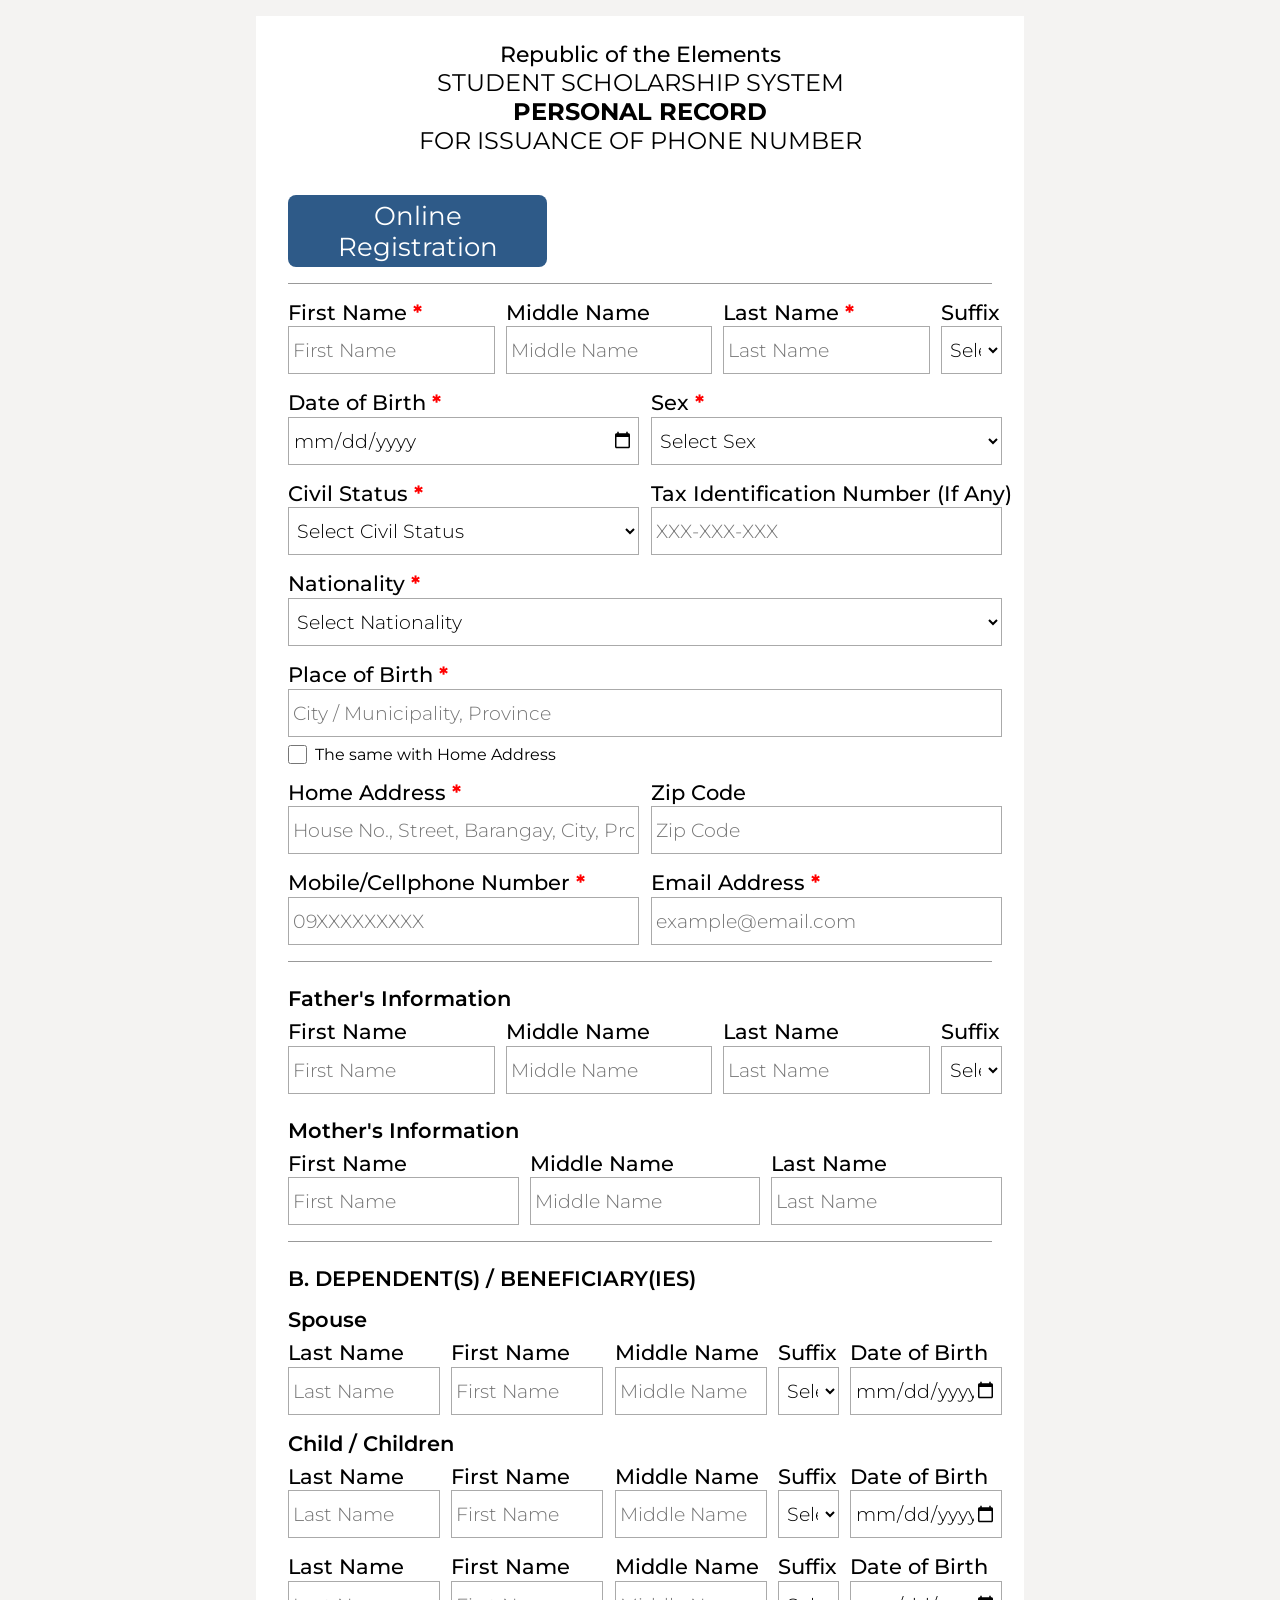
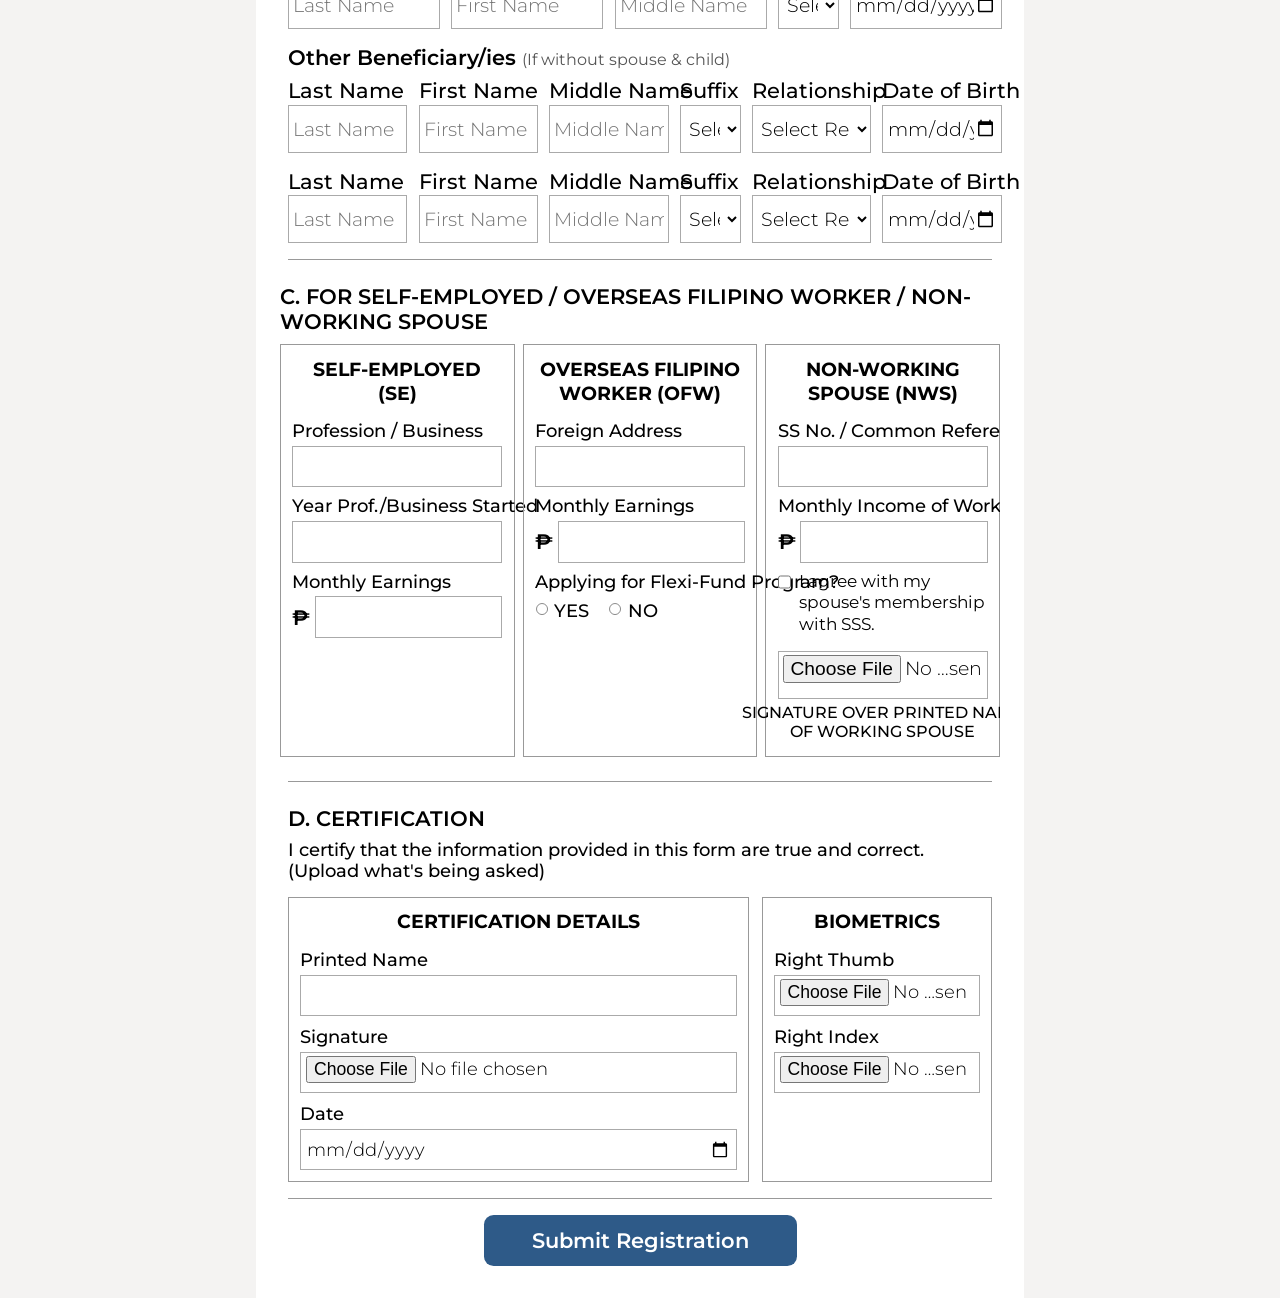
<file: index.html>
<!DOCTYPE html>
<html lang="en">
<head>
<meta charset="UTF-8">
<meta name="viewport" content="width=device-width, initial-scale=1.0">
<title>Online Registration</title>

<link rel="preconnect" href="https://fonts.googleapis.com">
<link rel="preconnect" href="https://fonts.gstatic.com" crossorigin>
<link href="https://fonts.googleapis.com/css2?family=Montserrat:wght@100..900&display=swap" rel="stylesheet">

<link rel="stylesheet" href="styling/style.css">
</head>

<body>
<div id="wrapper">
    <div id="container">

        <!-- Title -->
        <div id="title-wrapper">
            <div id="title">
                <p>Republic of the Elements</p>
                <h6 class="header-six">STUDENT SCHOLARSHIP SYSTEM</h6>
                <h6 id="perso">PERSONAL RECORD</h6>
                <h6 class="header-six">FOR ISSUANCE OF PHONE NUMBER</h6>
            </div>
        </div>

        <p class="OnlineRegistration">Online Registration</p>
        <hr>

        <form id="registrationForm" method="POST">

        <!-- Name Row -->
        <div class="Account-Details">
            <div class="field">
                <label for="firstname">First Name <span class="required">*</span></label>
                <input type="text" id="firstname" name="firstname" placeholder="First Name" required>
                <span class="error-message" id="firstname-error"></span>
            </div>

            <div class="field">
                <label for="middlename">Middle Name</label>
                <input type="text" id="middlename" name="middlename" placeholder="Middle Name">
            </div>

            <div class="field">
                <label for="lastname">Last Name <span class="required">*</span></label>
                <input type="text" id="lastname" name="lastname" placeholder="Last Name" required>
                <span class="error-message" id="lastname-error"></span>
            </div>

            <div class="field field-suffix">
                <label for="suffix">Suffix</label>
                <select id="suffix" name="suffix">
                    <option value="">Select Suffix</option>
                    <option value="Jr">Jr.</option>
                    <option value="Sr">Sr.</option>
                    <option value="I">I</option>
                    <option value="II">II</option>
                    <option value="III">III</option>
                </select>
            </div>
        </div>

        <!-- DOB + Sex -->
        <div class="Account-Details">
            <div class="field">
                <label for="dob">Date of Birth <span class="required">*</span></label>
                <input type="date" id="dob" name="dob" required>
                <span class="error-message" id="dob-error"></span>
            </div>

            <div class="field">
                <label for="sex">Sex <span class="required">*</span></label>
                <select id="sex" name="sex" required>
                    <option value="">Select Sex</option>
                    <option value="male">Male</option>
                    <option value="female">Female</option>
                </select>
                <span class="error-message" id="sex-error"></span>
            </div>
        </div>

        <!-- Civil Status + TIN -->
        <div class="Account-Details">
            <div class="field">
                <label for="civil_status">Civil Status <span class="required">*</span></label>
                <select id="civil_status" name="civil_status" required>
                    <option value="">Select Civil Status</option>
                    <option value="Single">Single</option>
                    <option value="Married">Married</option>
                    <option value="Widowed">Widowed</option>
                    <option value="Legally Separated">Legally Separated</option>
                </select>
                <span class="error-message" id="civil_status-error"></span>
            </div>

            <div class="field">
                <label for="tin">Tax Identification Number (If Any)</label>
                <input type="text" id="tin" name="tin" placeholder="XXX-XXX-XXX">
            </div>
        </div>

        <!-- Nationality -->
        <div class="Account-Details">
            <div class="field">
                <label for="nationality">Nationality <span class="required">*</span></label>
                <select id="nationality" name="nationality" required>
                    <option value="">Select Nationality</option>
                    <option value="Filipino">Filipino</option>
                    <option value="Other">Other</option>
                </select>
                <span class="error-message" id="nationality-error"></span>
            </div>
        </div>

        <!-- Place of Birth -->
        <div class="Account-Details">
            <div class="field">
                <label for="place_of_birth">Place of Birth <span class="required">*</span></label>
                <input type="text" id="place_of_birth" name="place_of_birth" placeholder="City / Municipality, Province" required>
                <span class="error-message" id="place_of_birth-error"></span>
                <div class="same-address">
                    <input type="checkbox" id="same_address" name="same_address">
                    <label for="same_address">The same with Home Address</label>
                </div>
            </div>
        </div>

        <!-- Home Address + Zip Code -->
        <div class="Account-Details" id="home-address-row">
            <div class="field">
                <label for="home_address">Home Address <span class="required">*</span></label>
                <input type="text" id="home_address" name="home_address" placeholder="House No., Street, Barangay, City, Province" required>
                <span class="error-message" id="home_address-error"></span>
            </div>

            <div class="field">
                <label for="zipcode">Zip Code</label>
                <input type="text" id="zipcode" name="zipcode" placeholder="Zip Code">
            </div>
        </div>

        <!-- Phone + Email -->
        <div class="Account-Details">
            <div class="field">
                <label for="phone">Mobile/Cellphone Number <span class="required">*</span></label>
                <input type="text" id="phone" name="phone" placeholder="09XXXXXXXXX" maxlength="11" required>
                <span class="error-message" id="phone-error"></span>
            </div>

            <div class="field">
                <label for="email">Email Address <span class="required">*</span></label>
                <input type="email" id="email" name="email" placeholder="example@email.com" required>
                <span class="error-message" id="email-error"></span>
            </div>
        </div>

        <hr>

        <!-- Father's Info -->
        <p class="parent-info">Father's Information</p>
        <div class="Account-Details">
            <div class="field">
                <label for="father_firstname">First Name</label>
                <input type="text" id="father_firstname" name="father_firstname" placeholder="First Name">
            </div>

            <div class="field">
                <label for="father_middlename">Middle Name</label>
                <input type="text" id="father_middlename" name="father_middlename" placeholder="Middle Name">
            </div>

            <div class="field">
                <label for="father_lastname">Last Name</label>
                <input type="text" id="father_lastname" name="father_lastname" placeholder="Last Name">
            </div>

            <div class="field field-suffix">
                <label for="father_suffix">Suffix</label>
                <select id="father_suffix" name="father_suffix">
                    <option value="">Select Suffix</option>
                    <option value="Jr">Jr.</option>
                    <option value="Sr">Sr.</option>
                    <option value="I">I</option>
                    <option value="II">II</option>
                    <option value="III">III</option>
                </select>
            </div>
        </div>

        <!-- Mother's Info -->
        <p class="parent-info">Mother's Information</p>
        <div class="Account-Details">
            <div class="field">
                <label for="mother_firstname" >First Name</label>
                <input type="text" id="mother_firstname" name="mother_firstname" placeholder="First Name">
            </div>

            <div class="field">
                <label for="mother_middlename">Middle Name</label>
                <input type="text" id="mother_middlename" name="mother_middlename" placeholder="Middle Name">
            </div>

            <div class="field">
                <label for="mother_lastname">Last Name</label>
                <input type="text" id="mother_lastname" name="mother_lastname" placeholder="Last Name">
            </div>
        </div>

        <hr>

        <p class="section-title">B. DEPENDENT(S) / BENEFICIARY(IES)</p>

        <!-- Spouse -->
        <p class="sub-section">Spouse</p>
        <div class="Account-Details">
            <div class="field">
                <label>Last Name</label>
                <input type="text" name="spouse_lastname" placeholder="Last Name">
            </div>
            <div class="field">
                <label>First Name</label>
                <input type="text" name="spouse_firstname" placeholder="First Name">
            </div>
            <div class="field">
                <label>Middle Name</label>
                <input type="text" name="spouse_middlename" placeholder="Middle Name">
            </div>
            <div class="field field-suffix">
                <label>Suffix</label>
                <select name="spouse_suffix">
                    <option value="">Select Suffix</option>
                    <option value="Jr">Jr.</option>
                    <option value="Sr">Sr.</option>
                    <option value="I">I</option>
                    <option value="II">II</option>
                    <option value="III">III</option>
                </select>

            </div>
            <div class="field">
                <label>Date of Birth</label>
                <input type="date" id="spouse_dob" name="spouse_dob" placeholder="MM/DD/YYYY">
                <span class="error-message" id="spouse_dob-error"></span>
            </div>
        </div>

        <!-- Children -->
        <p class="sub-section">Child / Children</p>

        <!-- Child 1 -->
        <div class="Account-Details">
            <div class="field">
                <label>Last Name</label>
                <input type="text" name="child1_lastname" placeholder="Last Name">
            </div>
            <div class="field">
                <label>First Name</label>
                <input type="text" name="child1_firstname" placeholder="First Name">
            </div>
            <div class="field">
                <label>Middle Name</label>
                <input type="text" name="child1_middlename" placeholder="Middle Name">
            </div>
            <div class="field field-suffix">
                <label>Suffix</label>
                <select name="child1_suffix">
                    <option value="">Select Suffix</option>
                    <option value="Jr">Jr.</option>
                    <option value="Sr">Sr.</option>
                    <option value="I">I</option>
                    <option value="II">II</option>
                    <option value="III">III</option>
                </select>

            </div>
            <div class="field">
                <label>Date of Birth</label>
                <input type="date" id="child1_dob" name="child1_dob" placeholder="MM/DD/YYYY">
                <span class="error-message" id="child1_dob-error"></span>
            </div>
        </div>

        <!-- Child 2 -->
        <div class="Account-Details">
            <div class="field">
                <label>Last Name</label>
                <input type="text" name="child2_lastname" placeholder="Last Name">
            </div>
            <div class="field">
                <label>First Name</label>
                <input type="text" name="child2_firstname" placeholder="First Name">
            </div>
            <div class="field">
                <label>Middle Name</label>
                <input type="text" name="child2_middlename" placeholder="Middle Name">
            </div>
            <div class="field field-suffix">
                <label>Suffix</label>
                <select name="child2_suffix">
                    <option value="">Select Suffix</option>
                    <option value="Jr">Jr.</option>
                    <option value="Sr">Sr.</option>
                    <option value="I">I</option>
                    <option value="II">II</option>
                    <option value="III">III</option>
                </select>

            </div>
            <div class="field">
                <label>Date of Birth</label>
                <input type="date" id="child2_dob" name="child2_dob" placeholder="MM/DD/YYYY">
                <span class="error-message" id="child2_dob-error"></span>
            </div>
        </div>

        <!-- Other Beneficiaries -->
        <p class="sub-section">
            Other Beneficiary/ies <span class="note">(If without spouse & child)</span>
        </p>

        <div class="Account-Details">
            <div class="field">
                <label>Last Name</label>
                <input type="text" name="other_benef1_lastname" placeholder="Last Name">
            </div>
            <div class="field">
                <label>First Name</label>
                <input type="text" name="other_benef1_firstname" placeholder="First Name">
            </div>
            <div class="field">
                <label>Middle Name</label>
                <input type="text" name="other_benef1_middlename" placeholder="Middle Name">
            </div>
            <div class="field field-suffix">
                <label>Suffix</label>
                <select name="other_benef1_suffix">
                <option value="">Select Suffix</option>
                <option value="Jr">Jr.</option>
                <option value="Sr">Sr.</option>
                <option value="I">I</option>
                <option value="II">II</option>
                <option value="III">III</option>
            </select>

            </div>
        
                
                <div class="field">
                <label>Relationship</label>
            <select name="other_benef1_relationship">
                <option value="">Select Relationship</option>
                <option value="Sibling">Sibling</option>
                <option value="Grandparent">Grandparent</option>
                <option value="Relative">Relative</option>
                <option value="Guardian">Guardian</option>
                <option value="Other">Other</option>
            </select>
 
            </div>
            <div class="field">
                <label>Date of Birth</label>
                <input type="date" id="other_benef1_dob" name="other_benef1_dob" placeholder="MM/DD/YYYY">
                <span class="error-message" id="other_benef1_dob-error"></span>
            </div>
        </div>
        <div class="Account-Details">
            <div class="field">
                <label>Last Name</label>
                <input type="text" name="other_benef2_lastname" placeholder="Last Name">
            </div>
            <div class="field">
                <label>First Name</label>
                <input type="text" name="other_benef2_firstname" placeholder="First Name">
            </div>
            <div class="field">
                <label>Middle Name</label>
                <input type="text" name="other_benef2_middlename" placeholder="Middle Name">
            </div>
            <div class="field field-suffix">
                <label>Suffix</label>
                <select name="other_benef2_suffix">
                    <option value="">Select Suffix</option>
                    <option value="Jr">Jr.</option>
                    <option value="Sr">Sr.</option>
                    <option value="I">I</option>
                    <option value="II">II</option>
                    <option value="III">III</option>
                </select>

            </div>
            <div class="field">
                <label>Relationship</label>
                <select name="other_benef2_relationship">
                    <option value="">Select Relationship</option>
                    <option value="Parent">Parent</option>
                    <option value="Sibling">Sibling</option>
                    <option value="Grandparent">Grandparent</option>
                    <option value="Relative">Relative</option>
                    <option value="Guardian">Guardian</option>
                    <option value="Other">Other</option>
                </select>
            </div>
            <div class="field">
                <label>Date of Birth</label>
                <input type="date" id="other_benef2_dob" name="other_benef2_dob" placeholder="MM/DD/YYYY">
                <span class="error-message" id="other_benef2_dob-error"></span>
            </div>
        </div>


        <hr>

        <!-- SECTION C -->
<div class="section-c-wrapper">

    <div class="section-c-header">
        C. FOR SELF-EMPLOYED / OVERSEAS FILIPINO WORKER / NON-WORKING SPOUSE
    </div>

    <div class="section-c-grid">

        <!-- SELF-EMPLOYED -->
        <div class="section-c-box">
            <div class="section-c-box-title">
                SELF-EMPLOYED (SE)
            </div>

            <div class="section-c-line">
                <label for="se_profession">Profession / Business</label>
                <input type="text" id="se_profession" name="se_profession">
            </div>

            <div class="section-c-line">
                <label for="se_year_started">Year Prof./Business Started</label>
                <input type="number" id="se_year_started" name="se_year_started">
            </div>

            <div class="section-c-line">
                <label>Monthly Earnings</label>
                <div class="section-c-peso">
                    <span>₱</span>
                    <input type="number" name="se_monthly_earnings">
                </div>
            </div>
        </div>

        <!-- OFW -->
        <div class="section-c-box">
            <div class="section-c-box-title">
                OVERSEAS FILIPINO WORKER (OFW)
            </div>

            <div class="section-c-line">
                <label for="ofw_address">Foreign Address</label>
                <input type="text" id="ofw_address" name="ofw_address">
            </div>

            <div class="section-c-line">
                <label>Monthly Earnings</label>
                <div class="section-c-peso">
                    <span>₱</span>
                    <input type="number" name="ofw_monthly_earnings">
                </div>
            </div>

            <div class="section-c-line">
                <label>Applying for Flexi-Fund Program?</label>
                <div class="section-c-checkbox">
                    <label>
                        <input type="radio" name="flexi_fund" value="yes"> YES
                    </label>
                    <label>
                        <input type="radio" name="flexi_fund" value="no"> NO
                    </label>
                </div>
            </div>
        </div>

        <!-- NON-WORKING SPOUSE -->
        <div class="section-c-box">
            <div class="section-c-box-title">
                NON-WORKING SPOUSE (NWS)
            </div>

            <div class="section-c-line">
                <label for="nws_sss">SS No. / Common Reference No.</label>
                <input type="text" id="nws_sss" name="nws_sss">
            </div>

            <div class="section-c-line">
                <label>Monthly Income of Working Spouse</label>
                <div class="section-c-peso">
                    <span>₱</span>
                    <input type="number" name="nws_spouse_monthly_income">
                </div>
            </div>

            <div class="section-c-agreement">
                <input type="checkbox" name="nws_agreement" style="width: 1rem; display: inline-block;"> I agree with my spouse's membership with SSS.
            </div>

            <div class="section-c-signature">
                <input type="file" name="nws_spouse_signature" accept=".jpg,.jpeg,.png,.pdf">
                <label>
                    SIGNATURE OVER PRINTED NAME<br>
                    OF WORKING SPOUSE
                </label>
            </div>
        </div>

    </div>

</div>
<hr>

<p class="section-title">D. CERTIFICATION</p>

<p class="cert-text">
    I certify that the information provided in this form are true and correct.<br>
    <span>(Upload what's being asked)</span>
</p>

<div class="cert-grid">

    <!-- LEFT BOX -->
    <div class="cert-box">
        <div class="cert-box-title">CERTIFICATION DETAILS</div>

        <div class="cert-line">
            <label>Printed Name</label>
            <input type="text" name="cert_printed_name">
        </div>

        <div class="cert-line">
            <label>Signature</label>
            <input type="file" name="cert_signature">
        </div>

        <div class="cert-line">
            <label>Date</label>
            <input type="date" name="cert_date">
        </div>
    </div>

    <!-- RIGHT BOX -->
    <div class="cert-box">
        <div class="cert-box-title">BIOMETRICS</div>

        <div class="cert-line">
            <label>Right Thumb</label>
            <input type="file" name="biometric_right_thumb">
        </div>

        <div class="cert-line">
            <label>Right Index</label>
            <input type="file" name="biometric_right_index">
        </div>
    </div>

</div>



    <hr>

                <div class="submit-wrapper">
            <button type="submit" class="submit-btn">
                Submit Registration
            </button>
        </div>

        </form>

    </div>
</div>

<script src="script.js"></script>
</body>
</html>
</file>
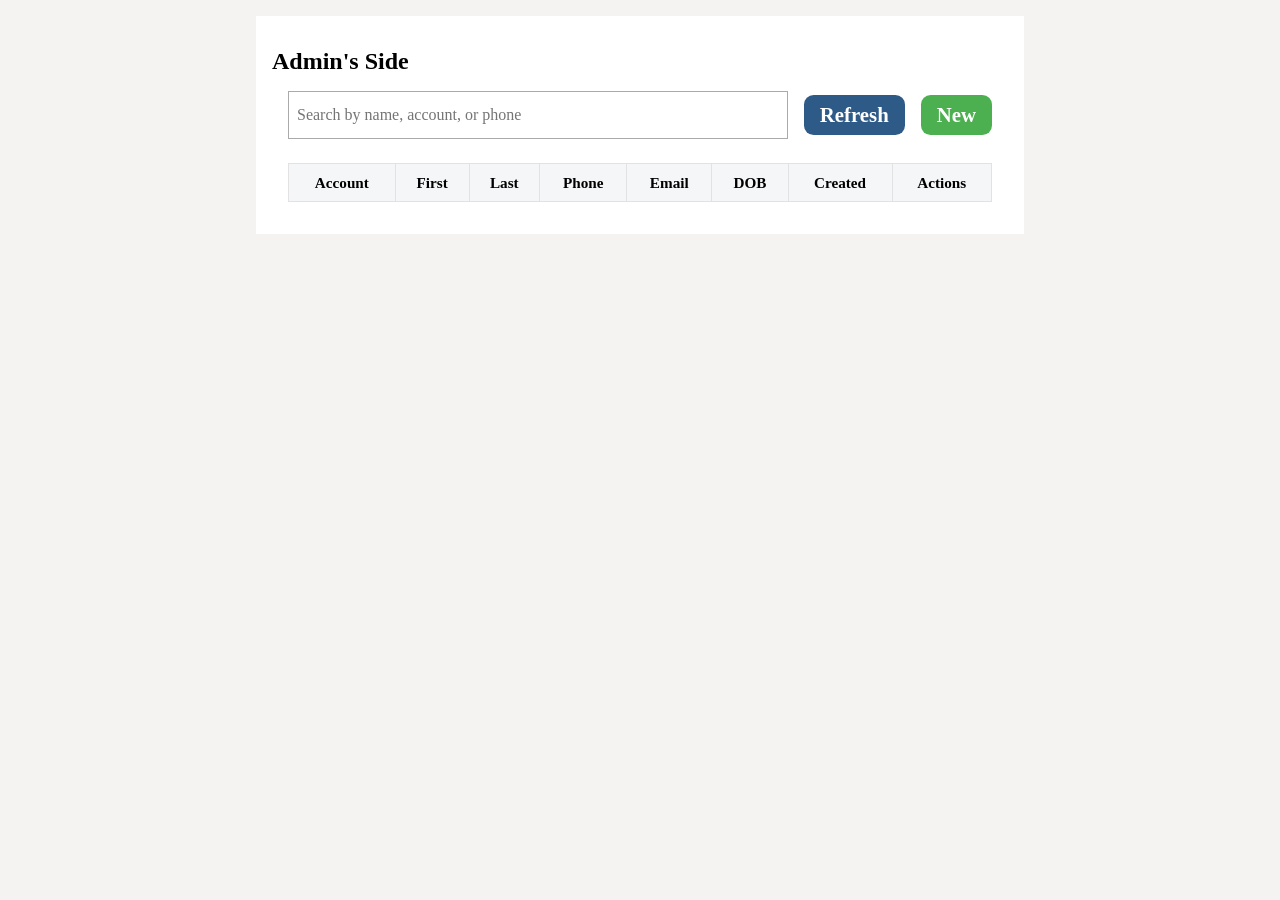
<file: pages/admin.html>
<!DOCTYPE html>
<html lang="en">
<head>
<meta charset="utf-8">
<meta name="viewport" content="width=device-width,initial-scale=1">
<title>Admin - Registrations</title>
<link rel="stylesheet" href="../styling/style.css">
</head>
<body>
<div id="wrapper">
    <div id="container">
        <h2 style="margin:1rem 0;">Admin's Side</h2>

        <div style="display:flex;gap:1rem;align-items:center;margin:0 1rem 1rem 1rem;">
            <input id="search" type="text" placeholder="Search by name, account, or phone" style="flex:1;padding:0.5rem;font-size:1rem;border:1px solid #aaa;" />
            <button id="btnRefresh" class="submit-btn" style="padding:0.5rem 1rem;">Refresh</button>
            <button id="btnNew" class="submit-btn" style="padding:0.5rem 1rem;background:#4CAF50;">New</button>
        </div>

        <div class="admin-container" style="margin:0 1rem 1rem 1rem;overflow:auto;">
            <table class="admin-table" id="recordsTable">
                <thead>
                    <tr>
                        <th>Account</th>
                        <th>First</th>
                        <th>Last</th>
                        <th>Phone</th>
                        <th>Email</th>
                        <th>DOB</th>
                        <th>Created</th>
                        <th>Actions</th>
                    </tr>
                </thead>
                <tbody>
                   
                </tbody>
            </table>
        </div>

        <div id="modal" class="modal" style="display:none;">
            <div class="modal-content">
                <h3 id="modalTitle">Edit Record</h3>
                <div id="modalBody"></div>
            </div>
        </div>

        <template id="adminFormTemplate">
            <form id="adminForm">
                <input type="hidden" name="account_number" id="account_number">
                <div class="form-grid">
                    <div class="field">
                        <label for="firstname">First Name</label>
                        <input id="firstname" name="firstname" required>
                    </div>

                    <div class="field">
                        <label for="middlename">Middle Name</label>
                        <input id="middlename" name="middlename">
                    </div>

                    <div class="field">
                        <label for="lastname">Last Name</label>
                        <input id="lastname" name="lastname" required>
                    </div>

                    <div class="field">
                        <label for="suffix">Suffix</label>
                        <input id="suffix" name="suffix">
                    </div>

                    <div class="field">
                        <label for="dob">Date of Birth</label>
                        <input id="dob" name="dob" type="date">
                    </div>

                    <div class="field">
                        <label for="sex">Sex</label>
                        <select id="sex" name="sex">
                            <option value="">Select Sex</option>
                            <option value="male">Male</option>
                            <option value="female">Female</option>
                        </select>
                    </div>

                    <div class="field">
                        <label for="civil_status">Civil Status</label>
                        <select id="civil_status" name="civil_status">
                            <option value="">Select</option>
                            <option>Single</option>
                            <option>Married</option>
                            <option>Widowed</option>
                            <option>Legally Separated</option>
                        </select>
                    </div>

                    <div class="field">
                        <label for="nationality">Nationality</label>
                        <select id="nationality" name="nationality">
                            <option value="">Select</option>
                            <option>Filipino</option>
                            <option>Other</option>
                        </select>
                    </div>

                    <div class="field">
                        <label for="pob">Place of Birth</label>
                        <input id="pob" name="pob">
                    </div>

                    <div class="field">
                        <label for="home_address">Home Address</label>
                        <input id="home_address" name="home_address">
                    </div>

                    <div class="field">
                        <label for="phone">Phone</label>
                        <input id="phone" name="phone" placeholder="09XXXXXXXXX" maxlength="11">
                    </div>

                    <div class="field">
                        <label for="email">Email</label>
                        <input id="email" name="email" type="email">
                    </div>

                    <div class="field">
                        <label for="created_at">Created At</label>
                        <input id="created_at" name="created_at" type="text" readonly>
                    </div>
                </div>

                <div id="relatedData" class="related-data" style="margin-top:1rem;background:#fafafa;padding:0.6rem;border:1px solid #eee;border-radius:0.4rem;">
                    <h4 style="margin:0 0 0.6rem 0;">Related Details</h4>

                    <div class="related-section" id="beneficiariesSection">
                        <h5>Beneficiaries</h5>
                        <div class="Account-Details">
                            <div class="field"><label>Spouse Last</label><input id="spouse_lastname" name="spouse_lastname"></div>
                            <div class="field"><label>Spouse First</label><input id="spouse_firstname" name="spouse_firstname"></div>
                            <div class="field"><label>Spouse Middle</label><input id="spouse_middlename" name="spouse_middlename"></div>
                        </div>

                        <div class="Account-Details">
                            <div class="field"><label>Child Last</label><input id="child1_lastname" name="child1_lastname"></div>
                            <div class="field"><label>Child First</label><input id="child1_firstname" name="child1_firstname"></div>
                            <div class="field"><label>Child Middle</label><input id="child1_middlename" name="child1_middlename"></div>
                            <div class="field"><label>Child DOB</label><input id="child1_dob" name="child1_dob" type="date"></div>
                        </div>

                        <div class="Account-Details">
                            <div class="field"><label>Other Last</label><input id="other_benef1_lastname" name="other_benef1_lastname"></div>
                            <div class="field"><label>Other First</label><input id="other_benef1_firstname" name="other_benef1_firstname"></div>
                            <div class="field"><label>Other Middle</label><input id="other_benef1_middlename" name="other_benef1_middlename"></div>
                            <div class="field"><label>Relationship</label><input id="other_benef1_relationship" name="other_benef1_relationship"></div>
                            <div class="field"><label>Other DOB</label><input id="other_benef1_dob" name="other_benef1_dob" type="date"></div>
                        </div>
                    </div>

                    <div class="related-section" id="overseasSection"></div>
                    <div class="related-section" id="certificationSection"></div>
                </div>

                <div style="display:flex;gap:0.6rem;justify-content:flex-end;margin-top:1rem;">
                    <button type="button" id="btnCancel" class="submit-btn" style="background:#999;">Cancel</button>
                    <button type="submit" id="btnSave" class="submit-btn">Save</button>
                </div>
            </form>
        </template>

    </div>
</div>
<script src="../script.js"></script>
<script src="admin.js"></script>
</body>
</html>
</file>
<file: styling/style.css>
* {
    box-sizing: border-box;
    margin: 0;
    padding: 0;
    text-decoration: none;
    font-family: "Montserrat";
    
}

#wrapper {
    background-color: #F4F3F2;
    min-height: 100vh;
    padding-top: 1rem;
}

#container {
    background-color: #ffffff;
    padding: 1rem;
    width: 60%;
    margin: 0 auto;
    margin-top: 0;
}

.OnlineRegistration{
    
    font-size: 1.6rem;
    margin-left: 1rem;
    margin-top: 2.5rem;
    padding: .3rem;
    background-color: #2E5A88;
    max-width: 16.2rem;
    font: 900;
    color: white;
    text-align: center;
    border-radius: .5rem;
}

#title-wrapper {
    display: flex;
    justify-content: center;
    text-align: center;
    margin-top: 0.5rem;
}

#title p {
    font-weight: 500;
    font-size: 1.4rem;
}

.header-six {
    font-weight: 400;
    font-size: 1.5rem;
}

#perso {
    font-weight: 700;
    font-size: 1.5rem;
}

hr {
    border: none;
    border-top: 1px solid #999;
    margin: 1rem;
}

.field-suffix {
    flex: 0 0 3.8rem;
}

.Account-Details {
    display: flex;
    gap: 0.7rem;
    margin: .5rem 1rem 1rem 1rem;
    width: 97%;
}

.field {
    display: flex;
    flex-direction: column;
    flex: 1;
    min-width: 0;
}

label {
    font-size: 1.3rem;
    padding-bottom: 0.1rem;
    font-weight: 500;
}

input,
select {
    width: 100%;
    height: 3rem;
    padding: 0.2rem 0.25rem;
    font-size: 1.2rem;
    font-weight: 300;
    outline: none;
    border: 1px solid #aaa;
    background-color: #fff;
}

input:focus,
select:focus {
    border-color: #555;
}

input[type="date"] {
    font-size: 1.2rem;
}

.field-suffix {
    flex: 0 0 3.8rem;
}

/* New CSS for same-address checkbox and disabled Home Address */
.same-address {
    display: flex;
    align-items: center;
    gap: 0.3rem;
    margin-top: 0.3rem;
}

.same-address label {
    font-size: 1rem;
    font-weight: 400;
}

input:disabled {
    background-color: #e9e9e9;
    cursor: not-allowed;
}

/* Responsive */
@media (max-width: 768px) {
    #container {
        width: 100%;
    }

    .Account-Details {
        flex-direction: column;
    }

    .field-suffix {
        flex: 1;
    }
}

.same-address {
    display: flex;
    align-items: center; 
    gap: 0.5rem; 
    margin-top: 0.5rem; 
}

.same-address input[type="checkbox"] {
    width: 1.2rem;   
    height: 1.2rem; 
    cursor: pointer;
}

.same-address label {
    font-size: 1.1rem; 
    font-weight: 400;
    line-height: 1.2rem;
    cursor: pointer;   
}

.parent-info{
     font-size: 1.3rem;
    font-weight: 600;
    color: black;
    margin-top: 1.5rem;
    margin-left: 1rem;
}


.section-title {
     font-size: 1.3rem;
    font-weight: 600;
    margin: 1.5rem 1rem 0.5rem 1rem;
}

.sub-section {
    font-size: 1.3rem;
    font-weight: 600;
    margin: 1rem 1rem 0.3rem 1rem;
}

.note {
    font-size: 1rem;
    font-weight: 400;
    color: #555;
}





.section-c-wrapper {
    margin: 1.5rem 0.5rem;
    overflow-x: hidden;
}

/* Section header */
.section-c-header {
    font-size: 1.3rem;
    font-weight: 600;
    margin-bottom: 0.6rem;
    word-wrap: break-word;
    overflow-wrap: break-word;
}

/* 3-column layout */
.section-c-grid {
    display: grid;
    grid-template-columns: repeat(3, 1fr);
    gap: 0.5rem;
    overflow: hidden;
}

/* Individual box */
.section-c-box {
    border: 1px solid #999;
    padding: 0.8rem 0.7rem;
    display: flex;
    flex-direction: column;
    gap: 0.5rem;
    min-width: 0;
}

/* Box titles */
.section-c-box-title {
    font-size: 1.2rem;
    font-weight: 700;
    text-align: center;
    margin-bottom: 0.4rem;
}

/* Form rows */
.section-c-line {
    display: flex;
    flex-direction: column;
    gap: 0.2rem;
}

.section-c-line label {
    font-size: 1.1rem;
    font-weight: 500;
}

/* Inputs */
.section-c-line input[type="text"],
.section-c-line input[type="number"],
.section-c-line input[type="file"] {
    height: 2.6rem;
    font-size: 1.1rem;
    padding: 0.2rem 0.3rem;
    border: 1px solid #aaa;
    outline: none;
}

.section-c-line input:focus {
    border-color: #555;
}

/* Peso input */
.section-c-peso {
    display: flex;
    align-items: center;
    gap: 0.3rem;
}

.section-c-peso span {
    font-size: 1.3rem;
    font-weight: 600;
}

.section-c-peso input {
    flex: 1;
}

/* Checkbox / Radio group */
.section-c-checkbox {
    display: flex;
    gap: 1.5rem;
    margin-top: 0.2rem;
}

.section-c-checkbox label {
    font-size: 1.1rem;
    font-weight: 500;
    cursor: pointer;
}

.section-c-agreement {
    display: flex;
    align-items: flex-start; /* aligns checkbox with first line of text */
    gap: 0.5rem;
    font-size: 1.05rem;
    line-height: 1.3;
}

.section-c-agreement input[type="checkbox"] {
    width: 1.1rem;
    height: 1.1rem;
    margin-top: 0.15rem; /* fine-tune vertical alignment */
    cursor: pointer;
}

.section-c-signature {
    display: flex;
    flex-direction: column;
    align-items: center;  
    gap: 0.3rem;
    margin-top: 0.4rem;
}

.section-c-signature label {
    justify-content: center;
    font-size: 1rem;
    font-weight: 500;
    text-align: center;
}


@media (max-width: 1200px) {
    .section-c-grid {
        grid-template-columns: repeat(2, 1fr);
    }
}

@media (max-width: 900px) {
    .section-c-grid {
        grid-template-columns: 1fr;
    }
}

.cert-text{
    font-size: 1.1rem;
    font-weight: 500;
    padding-left: 1rem;
    margin-bottom: 0.4rem;
}

.section-c-checkbox input[type="radio"] {
    width: 0.9rem;
    height: 0.9rem;
    transform: scale(0.85);
    accent-color: green;
}


.section-c-checkbox {
    gap: 1.2rem;
}




label {
    white-space: nowrap;
}

.field-suffix {
    flex: 0 0 3.8rem;
}

.cert-grid {
    display: grid;
    grid-template-columns: 2fr 1fr;
    gap: 0.8rem;
    margin: 1rem;
}

/* CERT BOX (same as section-c-box) */
.cert-box {
    border: 1px solid #999;
    padding: 0.7rem;
    display: flex;
    flex-direction: column;
    gap: 0.6rem;
}

/* CERT BOX TITLE */
.cert-box-title {
    font-size: 1.2rem;
    font-weight: 700;
    text-align: center;
    margin-bottom: 0.4rem;
}

/* CERT FORM LINE (same as section-c-line) */
.cert-line {
    display: flex;
    flex-direction: column;
    gap: 0.2rem;
}

.cert-line label {
    font-size: 1.1rem;
    font-weight: 500;
}



/* INPUTS */
.cert-line input {
    height: 2.6rem;
    font-size: 1.1rem;
    padding: 0.2rem 0.3rem;
    border: 1px solid #aaa;
    outline: none;
}

.cert-line input:focus {
    border-color: #555;
}

/* MOBILE */
@media (max-width: 900px) {
    .cert-grid {
        grid-template-columns: 1fr;
    }
}

.submit-wrapper {
    display: flex;
    justify-content: center;
    margin: 1rem 0 1rem;
}

.submit-btn {
    background-color: #2E5A88;
    color: white;
    font-size: 1.3rem;
    font-weight: 600;
    padding: 0.8rem 3rem;
    border: none;
    border-radius: 0.6rem;
    cursor: pointer;
    transition: background-color 0.2s ease;
}

.submit-btn:hover {
    background-color: #24496e;
}

.submit-btn:active {
    transform: scale(0.98);
}
.required {
    color: red;
    font-weight: 700;
}

.same-address {
    display: flex;
    align-items: center;
    gap: 0.5rem;
    margin-top: 0.5rem;
}

.same-address input[type="checkbox"] {
    width: 1.2rem;
    height: 1.2rem;
    cursor: pointer;
}

.same-address label {
    font-size: 1rem;
    cursor: pointer;
    margin: 0;
    padding: 0;
}

/* Input error styling */
input.error,
select.error {
    border: 2px solid #d32f2f !important;
    background-color: #ffebee;
}

input.error::placeholder {
    color: #d32f2f;
}

/* Error message styling */
.error-message {
    display: none;
    color: #d32f2f;
    font-size: 0.85rem;
    font-weight: 500;
    margin-top: 0.3rem;
    padding: 0.2rem 0;
}

.error-message.show {
    display: block;
}

/* Admin table */
.admin-table {
    width: 100%;
    border-collapse: collapse;
    margin-top: 0.5rem;
}
.admin-table th, .admin-table td {
    border: 1px solid #e2e2e2;
    padding: 0.6rem;
    font-size: 0.95rem;
}
.admin-table thead th {
    background: #f4f6f8;
    font-weight: 700;
}
.admin-table tbody tr:hover {
    background: #fbfcfd;
}

.admin-actions button {
    margin-right: 0.4rem;
    padding: 0.35rem 0.6rem;
    border-radius: 0.4rem;
    border: none;
    background: #2E5A88;
    color: #fff;
    cursor: pointer;
}
.admin-actions button.delete {
    background: #d32f2f;
}

/* Modal */
.modal {
    position: fixed;
    inset: 0;
    display: flex;
    align-items: center;
    justify-content: center;
    padding: 1rem; /* ensure space on small screens */
    background: rgba(0,0,0,0.35);
    z-index: 1000;
}
.modal-content {
    background: #fff;
    width: 90%;
    max-width: 960px;
    border-radius: 0.6rem;
    padding: 1rem;
    max-height: 90vh;
    overflow: auto;
    box-shadow: 0 8px 24px rgba(0,0,0,0.12);
}

.related-data .related-section {
    border-top: 1px solid #eee;
    padding-top: 0.6rem;
    margin-top: 0.6rem;
}
.related-data .related-section h5 {
    font-size: 1rem;
    font-weight: 700;
    margin: 0 0 0.4rem 0;
}

/* ensure modal inputs match index styling */
.modal .field input {
    height: 2.6rem;
    font-size: 1.1rem;
}

/* readonly visual */
input.readonly-field, textarea.readonly-field {
    background-color: #f5f5f5;
}
</file>
